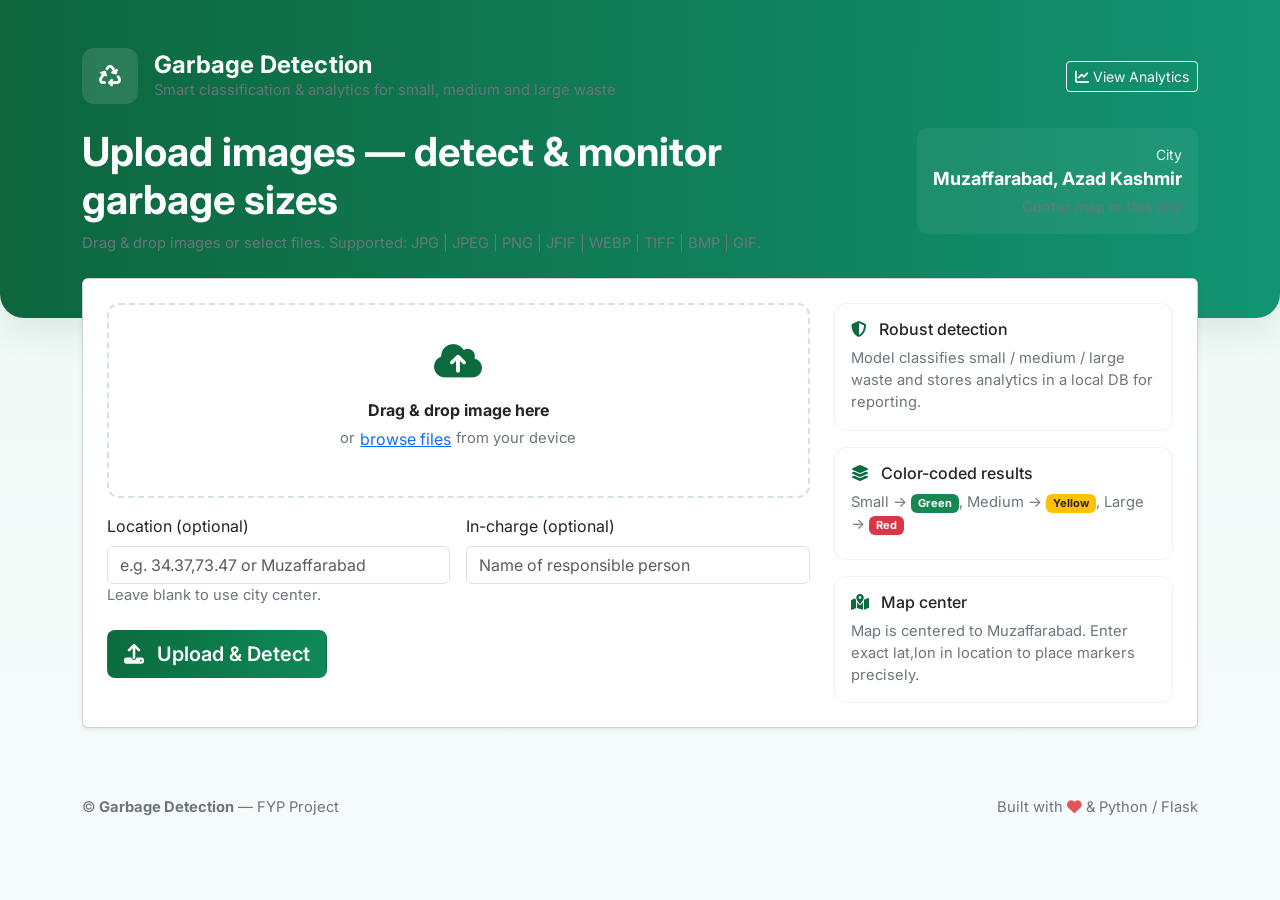
<file: templates/index.html>
<!doctype html>
<html lang="en">
<head>
  <meta charset="utf-8" />
  <meta name="viewport" content="width=device-width,initial-scale=1" />
  <title>Garbage Detection — Upload</title>

  <!-- Google Font -->
  <link href="https://fonts.googleapis.com/css2?family=Inter:wght@300;400;600;700;800&display=swap" rel="stylesheet">

  <!-- Bootstrap 5 -->
  <link href="https://cdn.jsdelivr.net/npm/bootstrap@5.3.0/dist/css/bootstrap.min.css" rel="stylesheet">

  <!-- Font Awesome for icons -->
  <link href="https://cdnjs.cloudflare.com/ajax/libs/font-awesome/6.4.0/css/all.min.css" rel="stylesheet">

  <style>
    :root{
      --primary:#0b6b3f;
      --accent:#17c3b2;
      --card-bg: #ffffff;
      --muted:#6c757d;
      --glass: rgba(255,255,255,0.6);
    }
    html,body { height: 100%; font-family: "Inter", system-ui, -apple-system, "Segoe UI", Roboto, "Helvetica Neue", Arial; background: linear-gradient(180deg,#ecfaf5 0%, #f6fbfb 100%); color:#08311f; }
    .nav-brand { font-weight:700; letter-spacing:0.2px; }
    .hero { background: linear-gradient(90deg, rgba(9,99,57,0.98), rgba(6,142,107,0.95)); color: white; padding: 48px 0; border-radius: 0 0 24px 24px; box-shadow: 0 8px 40px rgba(3,59,34,0.12); }
    .hero .subtitle { opacity: 0.95; }
    .upload-card { margin-top: -40px; position: relative; z-index: 20; }
    .dropzone {
      border: 2px dashed rgba(11,107,63,0.18);
      background: linear-gradient(180deg, rgba(255,255,255,0.85), rgba(255,255,255,0.7));
      border-radius: 12px;
      padding: 28px;
      transition: border-color .18s ease, box-shadow .18s ease;
      text-align:center;
    }
    .dropzone.dragover { border-color: var(--primary); box-shadow: 0 8px 30px rgba(6,142,107,0.12); }
    .dropzone .icon { font-size: 38px; color: var(--primary); }
    .thumb {
      max-width: 148px; max-height: 120px; border-radius: 8px; object-fit:cover; border:1px solid #e9ecef;
    }
    .btn-upload {
      background: linear-gradient(90deg,var(--primary), #0f8a57);
      color:white; font-weight:600;
    }
    .small-muted { color:var(--muted); font-size:0.92rem; }
    .features .feature-card { border-radius: 12px; border:1px solid rgba(3,59,34,0.06); background: rgba(255,255,255,0.7); }
    footer { padding: 28px 0; color: #465a4f; font-size: .95rem; }

    /* responsive */
    @media (max-width: 768px){
      .hero { padding: 28px 0; text-align:center; }
      .upload-card { margin-top: -28px; }
    }
  </style>
</head>
<body>

  <!-- NAV / HERO -->
  <header class="hero">
    <div class="container">
      <div class="d-flex align-items-center justify-content-between">
        <div class="d-flex align-items-center gap-3">
          <div style="width:56px;height:56px;border-radius:12px;background:rgba(255,255,255,0.12);display:flex;align-items:center;justify-content:center;">
            <i class="fa-solid fa-recycle" style="font-size:22px;color:white"></i>
          </div>
          <div>
            <div class="nav-brand h4 mb-0">Garbage Detection</div>
            <div class="subtitle small-muted">Smart classification & analytics for small, medium and large waste</div>
          </div>
        </div>

        <div class="text-end d-none d-md-block">
          <a href="/analytics" class="btn btn-outline-light btn-sm"><i class="fa-solid fa-chart-line"></i> View Analytics</a>
        </div>
      </div>

      <div class="mt-4 row">
        <div class="col-md-8">
          <h1 class="mb-2" style="font-weight:700">Upload images — detect & monitor garbage sizes</h1>
          <p class="small-muted">Drag & drop images or select files. Supported: JPG | JPEG | PNG | JFIF | WEBP | TIFF | BMP | GIF.</p>
        </div>
        <div class="col-md-4 text-md-end d-none d-md-block">
          <div class="p-3" style="background:rgba(255,255,255,0.06); border-radius:10px; display:inline-block;">
            <div style="font-size:14px; color:rgba(255,255,255,0.9)">City</div>
            <div style="font-weight:700; font-size:18px">Muzaffarabad, Azad Kashmir</div>
            <div class="small-muted mt-1">Center map to this city</div>
          </div>
        </div>
      </div>
    </div>
  </header>

  <!-- UPLOAD CARD -->
  <main class="container upload-card">
    <div class="card shadow-sm p-4">
      <div class="row g-4">
        <div class="col-lg-8">
          <form id="uploadForm" method="post" action="/upload" enctype="multipart/form-data" novalidate>
            <div id="dropzone" class="dropzone mb-3">
              <div class="icon"><i class="fa-solid fa-cloud-arrow-up"></i></div>
              <div class="mt-2"><strong>Drag & drop image here</strong></div>
              <div class="small-muted mt-1">or <button type="button" id="browseBtn" class="btn btn-link p-0">browse files</button> from your device</div>

              <input id="fileInput" type="file" name="file" accept="image/*" style="display:none" required>
              <div id="preview" class="mt-3 d-flex gap-3 justify-content-center align-items-center"></div>
            </div>

            <div class="row g-3">
              <div class="col-md-6">
                <label class="form-label">Location (optional)</label>
                <input name="location" id="locationInput" class="form-control" placeholder="e.g. 34.37,73.47 or Muzaffarabad">
                <div class="small-muted">Leave blank to use city center.</div>
              </div>

              <div class="col-md-6">
                <label class="form-label">In-charge (optional)</label>
                <input name="incharge" id="inchargeInput" class="form-control" placeholder="Name of responsible person">
              </div>
            </div>

            <div class="d-flex align-items-center gap-3 mt-4">
              <button id="submitBtn" class="btn btn-upload btn-lg">
                <i class="fa-solid fa-upload me-2"></i> Upload & Detect
              </button>

              <div style="min-width:240px">
                <div id="progressWrap" class="progress" style="height:10px;display:none;">
                  <div id="progressBar" class="progress-bar" role="progressbar" style="width:0%"></div>
                </div>
                <div id="statusText" class="small-muted mt-2"></div>
              </div>

              <a class="btn btn-outline-secondary ms-auto d-md-none" href="/analytics"><i class="fa-solid fa-chart-line"></i> Analytics</a>
            </div>
          </form>
        </div>

        <!-- Right column: features & quick legend -->
        <div class="col-lg-4">
          <div class="features d-grid gap-3">
            <div class="feature-card p-3">
              <h6><i class="fa-solid fa-shield-halved me-2" style="color:var(--primary)"></i> Robust detection</h6>
              <p class="small-muted mb-0">Model classifies small / medium / large waste and stores analytics in a local DB for reporting.</p>
            </div>

            <div class="feature-card p-3">
              <h6><i class="fa-solid fa-layer-group me-2" style="color:var(--primary)"></i> Color-coded results</h6>
              <p class="mb-2 small-muted">Small → <span class="badge bg-success">Green</span>, Medium → <span class="badge bg-warning text-dark">Yellow</span>, Large → <span class="badge bg-danger">Red</span></p>
            </div>

            <div class="feature-card p-3">
              <h6><i class="fa-solid fa-map-location-dot me-2" style="color:var(--primary)"></i> Map center</h6>
              <p class="small-muted mb-0">Map is centered to Muzaffarabad. Enter exact lat,lon in location to place markers precisely.</p>
            </div>
          </div>
        </div>

      </div>
    </div>
  </main>

  <footer class="container mt-4">
    <div class="d-flex justify-content-between align-items-center py-3">
      <div class="small-muted">© <strong>Garbage Detection</strong> — FYP Project</div>
      <div class="small-muted">Built with <i class="fa-solid fa-heart" style="color:#e25555"></i> & Python / Flask</div>
    </div>
  </footer>

  <!-- Bootstrap bundle -->
  <script src="https://cdn.jsdelivr.net/npm/bootstrap@5.3.0/dist/js/bootstrap.bundle.min.js"></script>

  <script>
    // Elements
    const dropzone = document.getElementById('dropzone');
    const fileInput = document.getElementById('fileInput');
    const browseBtn = document.getElementById('browseBtn');
    const preview = document.getElementById('preview');
    const uploadForm = document.getElementById('uploadForm');
    const submitBtn = document.getElementById('submitBtn');
    const progressWrap = document.getElementById('progressWrap');
    const progressBar = document.getElementById('progressBar');
    const statusText = document.getElementById('statusText');

    // Allowed types (client-side)
    const allowed = ['image/jpeg','image/png','image/webp','image/gif','image/bmp','image/tiff','image/jfif'];

    browseBtn.addEventListener('click', () => fileInput.click());

    // drag events
    ['dragenter','dragover'].forEach(evt => {
      dropzone.addEventListener(evt, e => {
        e.preventDefault(); e.stopPropagation();
        dropzone.classList.add('dragover');
      });
    });
    ['dragleave','drop'].forEach(evt => {
      dropzone.addEventListener(evt, e => {
        e.preventDefault(); e.stopPropagation();
        dropzone.classList.remove('dragover');
      });
    });

    dropzone.addEventListener('drop', (e) => {
      const dt = e.dataTransfer;
      if (dt && dt.files && dt.files.length) {
        fileInput.files = dt.files; // set file input for form submittal
        showPreview(dt.files[0]);
      }
    });

    fileInput.addEventListener('change', (e) => {
      if (e.target.files && e.target.files[0]) {
        showPreview(e.target.files[0]);
      }
    });

    function showPreview(file) {
      preview.innerHTML = ''; // clear
      if (!allowed.includes(file.type)) {
        preview.innerHTML = '<div class="small-muted">Unsupported file type</div>';
        return;
      }
      const img = document.createElement('img');
      img.className = 'thumb';
      img.alt = 'Preview';
      const reader = new FileReader();
      reader.onload = (ev) => { img.src = ev.target.result; };
      reader.readAsDataURL(file);
      preview.appendChild(img);

      // show filename
      const meta = document.createElement('div');
      meta.style.fontSize = '.9rem';
      meta.style.color = '#495057';
      meta.style.maxWidth = '160px';
      meta.style.textAlign = 'left';
      meta.innerHTML = `<div style="font-weight:600;margin-top:6px">${file.name}</div><div class="small-muted">${(file.size/1024|0)} KB</div>`;
      preview.appendChild(meta);
    }

    // Submit handler — show progress with XHR and redirect to analytics on success
    uploadForm.addEventListener('submit', function(e){
      e.preventDefault();
      const f = fileInput.files && fileInput.files[0];
      if (!f) {
        statusText.innerText = 'Please choose an image first.';
        return;
      }
      if (!allowed.includes(f.type)) {
        statusText.innerText = 'Unsupported file type. Please pick an image.';
        return;
      }

      submitBtn.disabled = true;
      submitBtn.innerHTML = '<i class="fa-solid fa-spinner fa-spin me-2"></i>Uploading...';
      progressWrap.style.display = 'block';
      progressBar.style.width = '0%';
      statusText.innerText = '';

      const fd = new FormData(uploadForm);

      // XHR to show progress easily
      const xhr = new XMLHttpRequest();
      xhr.open('POST', uploadForm.action, true);
      xhr.upload.onprogress = function(e){
        if (e.lengthComputable) {
          const pct = Math.round((e.loaded / e.total) * 100);
          progressBar.style.width = pct + '%';
          progressBar.innerText = pct + '%';
        }
      };
      xhr.onload = function(){
        submitBtn.disabled = false;
        submitBtn.innerHTML = '<i class="fa-solid fa-upload me-2"></i>Upload & Detect';
        if (xhr.status >= 200 && xhr.status < 400) {
          // success — redirect to analytics
          window.location.href = '/analytics';
        } else {
          statusText.innerText = 'Upload failed: ' + xhr.statusText;
        }
      };
      xhr.onerror = function(){
        submitBtn.disabled = false;
        submitBtn.innerHTML = '<i class="fa-solid fa-upload me-2"></i>Upload & Detect';
        statusText.innerText = 'Network error during upload.';
      };
      xhr.send(fd);
    });
  </script>

</body>
</html>
</file>
